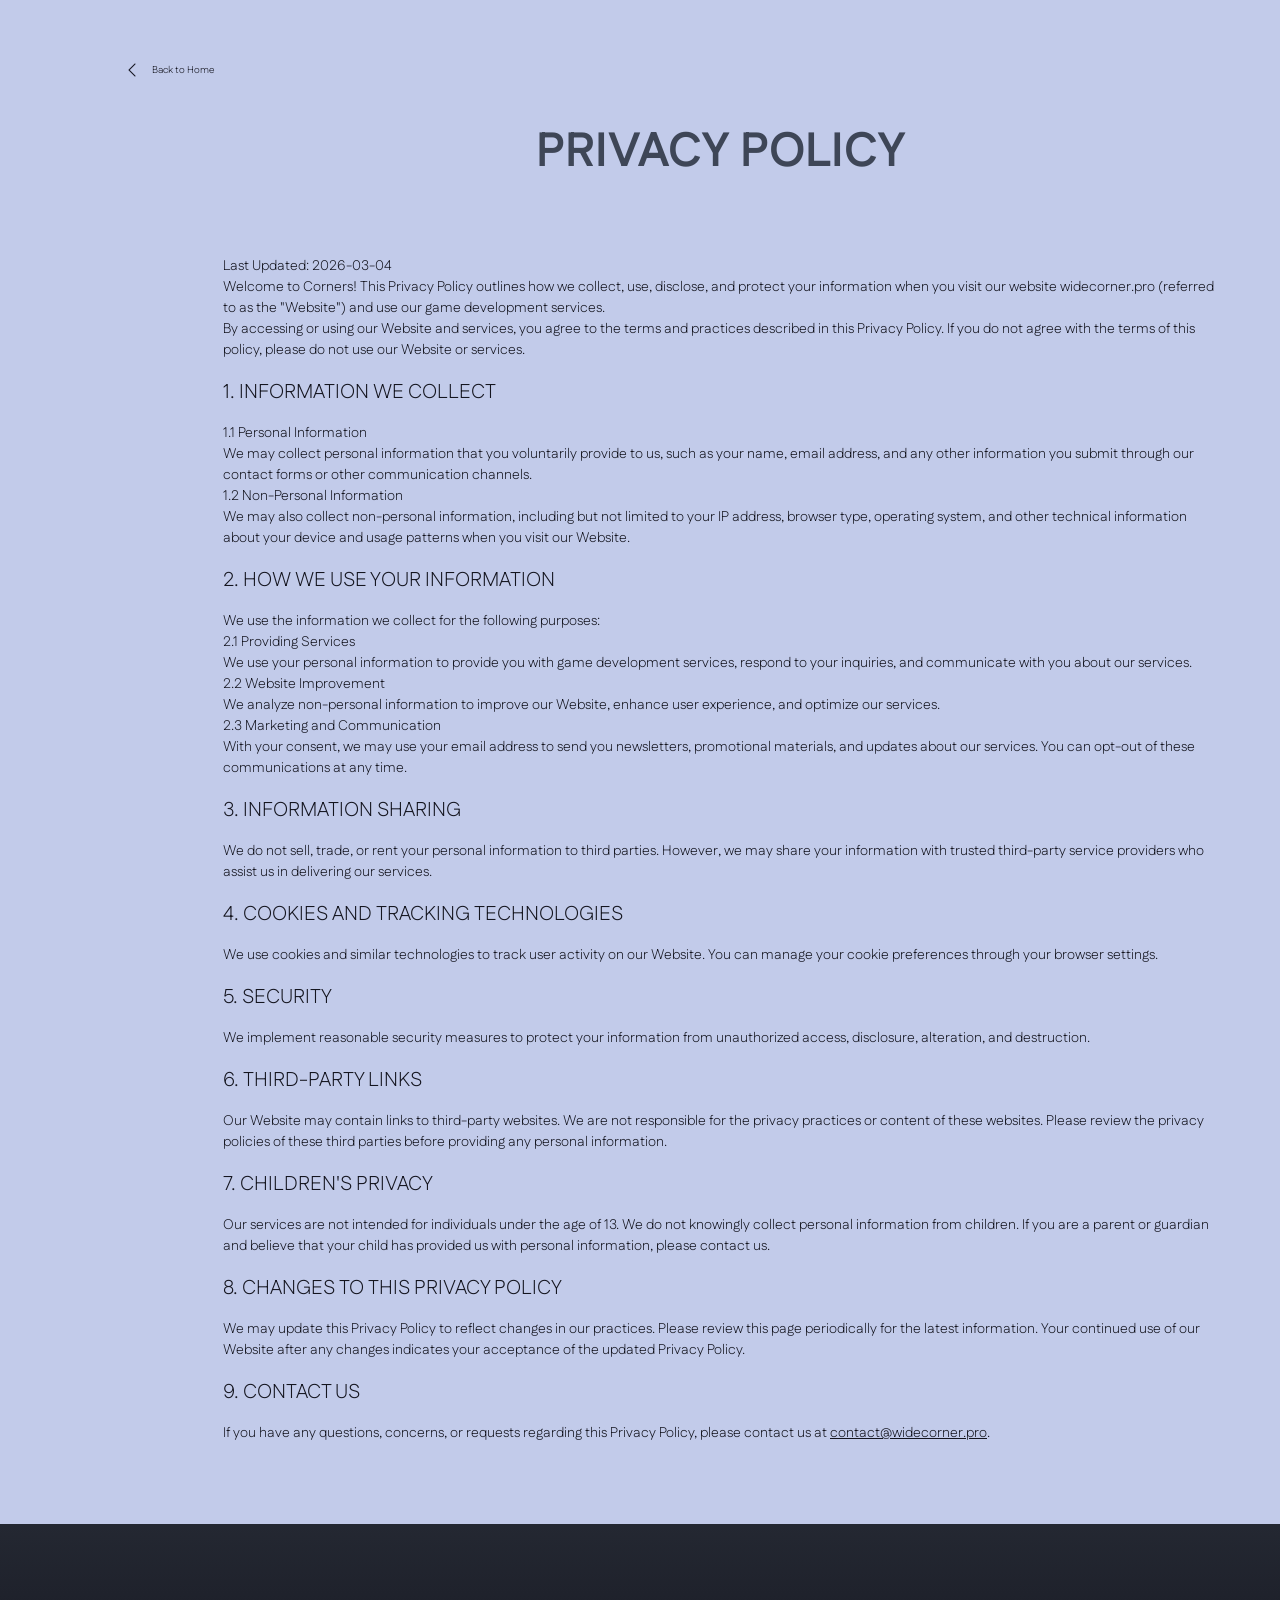
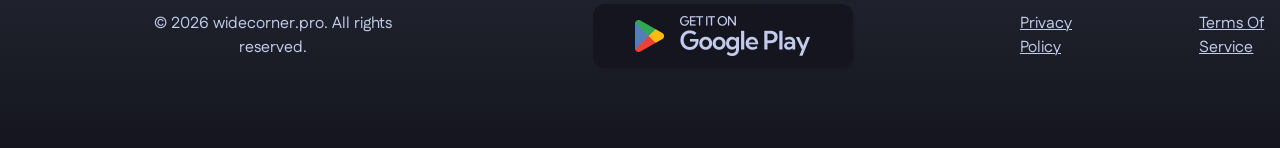
<file: policy.html>
<!doctype html>
<html lang="en">
  <head>
    <meta charset="UTF-8" />
    <meta name="viewport" content="width=device-width, initial-scale=1.0" />

    <title>Privacy Policy</title>
    <link rel="icon" href="img/fav_500.png" />

    <link rel="stylesheet" type="text/css" href="slick/slick.css" />
    <link rel="stylesheet" href="css/main.css" />
  </head>

  <body>
    <header class="o-k-header o-k-header-terms">
      <div class="o-k-header-background"></div>
      <nav class="o-k-navigation">
        <ul class="o-k-navigation-list-terms">
          <li class="o-k-navigation-item">
            <a href="/" class="o-k-header-terms-img">
              <img
                class=" "
                alt="logo"
                src="img/back.png"
                style="width: 24px; height: 24px"
              />Back to Home
            </a>
          </li>
        </ul>
      </nav>
    </header>

    <main class="o-k-policy-terms-container">
      <h1>Privacy Policy</h1>

      <p>Last Updated: <span class="date">2026-03-04</span></p>

      <p>
        Welcome to <span class="name">Corners</span>! This Privacy Policy
        outlines how we collect, use, disclose, and protect your information
        when you visit our website
        <span class="app-domain">widecorner.pro</span>
        (referred to as the "Website") and use our game development services.
      </p>

      <p>
        By accessing or using our Website and services, you agree to the terms
        and practices described in this Privacy Policy. If you do not agree with
        the terms of this policy, please do not use our Website or services.
      </p>

      <section>
        <h2>1. Information We Collect</h2>

        <h3>1.1 Personal Information</h3>
        <p>
          We may collect personal information that you voluntarily provide to
          us, such as your name, email address, and any other information you
          submit through our contact forms or other communication channels.
        </p>

        <h3>1.2 Non-Personal Information</h3>
        <p>
          We may also collect non-personal information, including but not
          limited to your IP address, browser type, operating system, and other
          technical information about your device and usage patterns when you
          visit our Website.
        </p>
      </section>

      <section>
        <h2>2. How We Use Your Information</h2>
        <p>We use the information we collect for the following purposes:</p>

        <h3>2.1 Providing Services</h3>
        <p>
          We use your personal information to provide you with game development
          services, respond to your inquiries, and communicate with you about
          our services.
        </p>

        <h3>2.2 Website Improvement</h3>
        <p>
          We analyze non-personal information to improve our Website, enhance
          user experience, and optimize our services.
        </p>

        <h3>2.3 Marketing and Communication</h3>
        <p>
          With your consent, we may use your email address to send you
          newsletters, promotional materials, and updates about our services.
          You can opt-out of these communications at any time.
        </p>
      </section>

      <section>
        <h2>3. Information Sharing</h2>
        <p>
          We do not sell, trade, or rent your personal information to third
          parties. However, we may share your information with trusted
          third-party service providers who assist us in delivering our
          services.
        </p>
      </section>

      <section>
        <h2>4. Cookies and Tracking Technologies</h2>
        <p>
          We use cookies and similar technologies to track user activity on our
          Website. You can manage your cookie preferences through your browser
          settings.
        </p>
      </section>

      <section>
        <h2>5. Security</h2>
        <p>
          We implement reasonable security measures to protect your information
          from unauthorized access, disclosure, alteration, and destruction.
        </p>
      </section>

      <section>
        <h2>6. Third-Party Links</h2>
        <p>
          Our Website may contain links to third-party websites. We are not
          responsible for the privacy practices or content of these websites.
          Please review the privacy policies of these third parties before
          providing any personal information.
        </p>
      </section>

      <section>
        <h2>7. Children's Privacy</h2>
        <p>
          Our services are not intended for individuals under the age of 13. We
          do not knowingly collect personal information from children. If you
          are a parent or guardian and believe that your child has provided us
          with personal information, please contact us.
        </p>
      </section>

      <section>
        <h2>8. Changes to this Privacy Policy</h2>
        <p>
          We may update this Privacy Policy to reflect changes in our practices.
          Please review this page periodically for the latest information. Your
          continued use of our Website after any changes indicates your
          acceptance of the updated Privacy Policy.
        </p>
      </section>

      <section>
        <h2>9. Contact Us</h2>
        <p>
          If you have any questions, concerns, or requests regarding this
          Privacy Policy, please contact us at
          <a href="mailto:contact@widecorner.pro"
            ><span class="domain">contact@widecorner.pro</span></a
          >.
        </p>
      </section>
    </main>

    <footer
      class="o-k-footer"
      style="
        margin: auto;
        background: linear-gradient(180deg, #242832 0%, #14151f 100%);
      "
    >
      <div class="o-k-footer-container">
        <p class="o-k-footer-copyright o-k-footer-copyright-two">
          © 2026 widecorner.pro. All rights reserved.
        </p>
        <a
          target="_blank"
          href="https://play.google.com/store/apps/details?id=com.vanargames.Corners&hl=en&gl=us"
        >
          <img
            class="o-k-footer-img o-k-home-img"
            src="/img/1.png"
            alt="button"
          />
        </a>

        <div class="o-k-footer-wrap">
          <a class="o-k-footer-text" href="/policy.html">Privacy Policy</a>
          <a class="o-k-footer-text" href="/terms.html">Terms Of Service </a>
        </div>
        <p class="o-k-footer-copyright-one">
          © 2026 widecorner.pro. All rights reserved.
        </p>
      </div>
    </footer>
    <script src="js/mobile-menu.js"></script>
  </body>
</html>
</file>
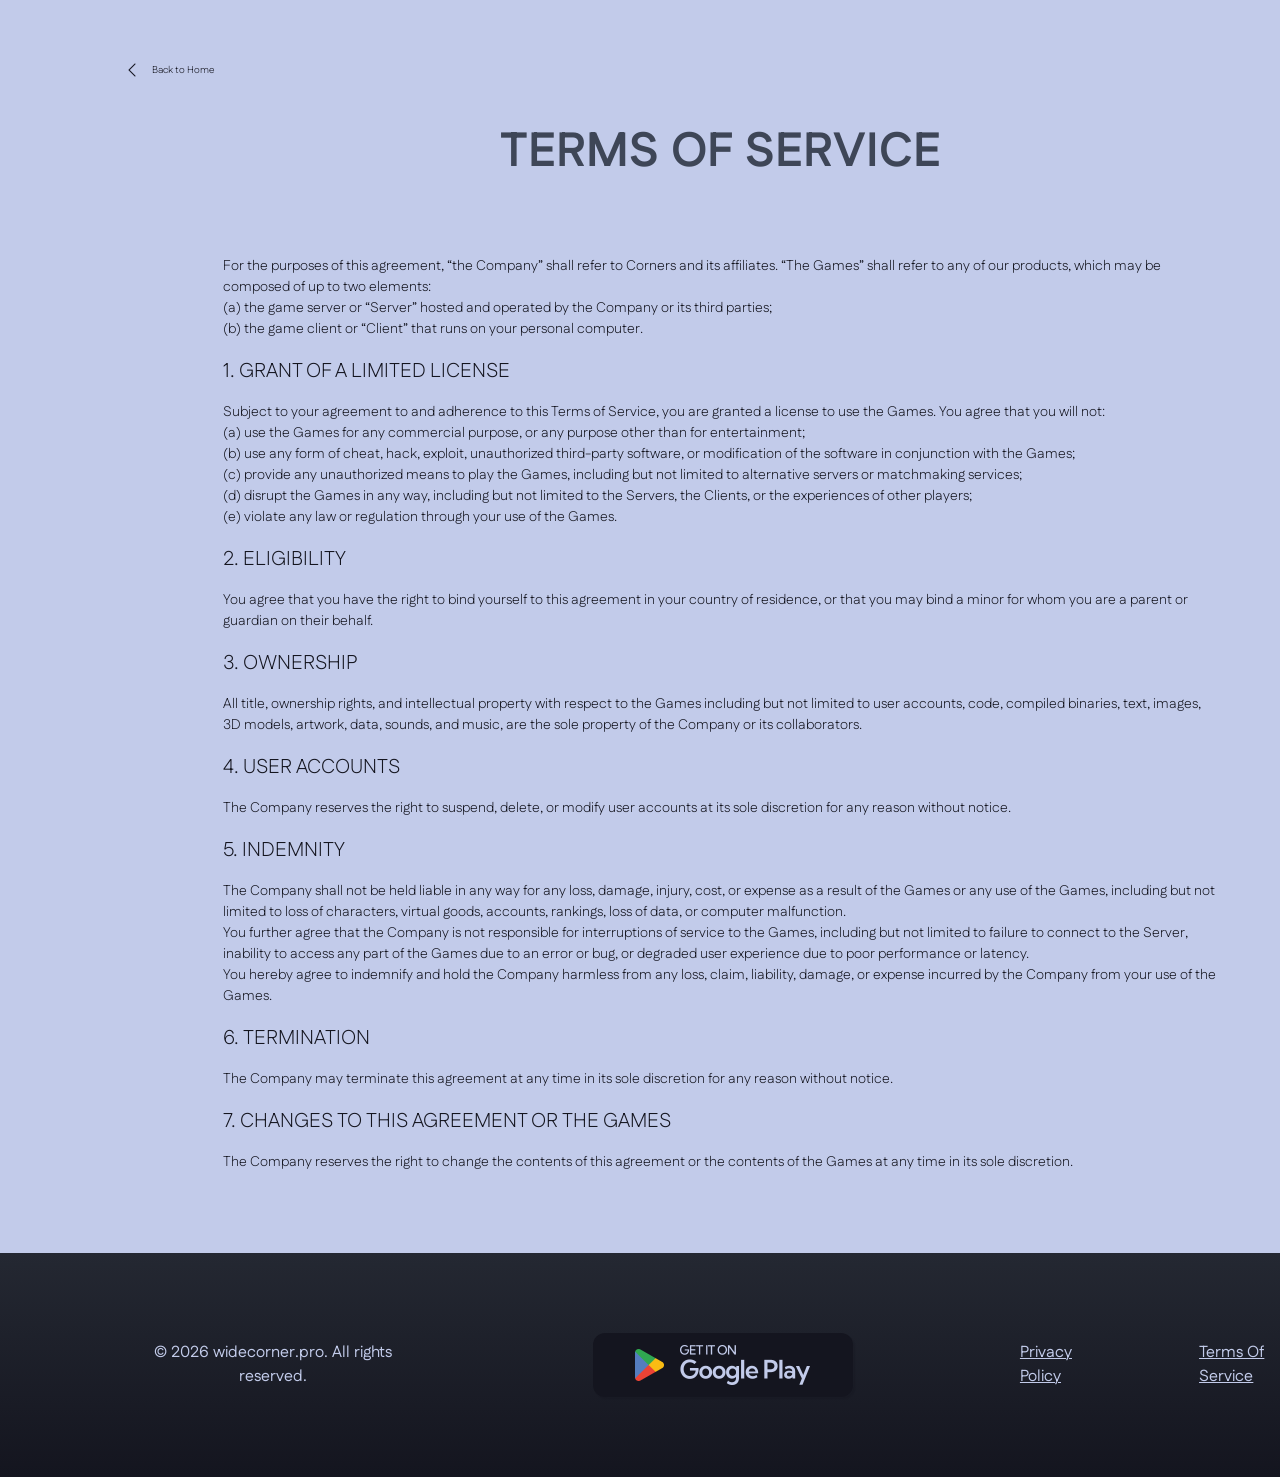
<file: terms.html>
<!doctype html>
<html lang="en">
  <head>
    <meta charset="UTF-8" />
    <meta name="viewport" content="width=device-width, initial-scale=1.0" />

    <title>Terms of Service</title>
    <link rel="icon" href="img/fav_500.png" />

    <link rel="stylesheet" type="text/css" href="slick/slick.css" />
    <link rel="stylesheet" href="css/main.css" />
  </head>

  <body>
    <header class="o-k-header o-k-header-terms">
      <div class="o-k-header-background"></div>
      <nav class="o-k-navigation">
        <ul class="o-k-navigation-list-terms">
          <li class="o-k-navigation-item">
            <a href="/" class="o-k-header-terms-img">
              <img
                class=" "
                alt="logo"
                src="img/back.png"
                style="width: 24px; height: 24px"
              />Back to Home
            </a>
          </li>
        </ul>
      </nav>
    </header>
    <main class="o-k-policy-terms-container">
      <h1>Terms of Service</h1>

      <section>
        <p>
          For the purposes of this agreement, “the Company” shall refer to
          <span class="name">Corners</span> and its affiliates. “The Games”
          shall refer to any of our products, which may be composed of up to two
          elements:
        </p>

        <ul>
          <li>
            (a) the game server or “Server” hosted and operated by the Company
            or its third parties;
          </li>
          <li>
            (b) the game client or “Client” that runs on your personal computer.
          </li>
        </ul>
      </section>

      <section>
        <h2>1. Grant of a Limited License</h2>
        <p>
          Subject to your agreement to and adherence to this Terms of Service,
          you are granted a license to use the Games. You agree that you will
          not:
        </p>

        <ul>
          <li>
            (a) use the Games for any commercial purpose, or any purpose other
            than for entertainment;
          </li>
          <li>
            (b) use any form of cheat, hack, exploit, unauthorized third-party
            software, or modification of the software in conjunction with the
            Games;
          </li>
          <li>
            (c) provide any unauthorized means to play the Games, including but
            not limited to alternative servers or matchmaking services;
          </li>
          <li>
            (d) disrupt the Games in any way, including but not limited to the
            Servers, the Clients, or the experiences of other players;
          </li>
          <li>
            (e) violate any law or regulation through your use of the Games.
          </li>
        </ul>
      </section>

      <section>
        <h2>2. Eligibility</h2>
        <p>
          You agree that you have the right to bind yourself to this agreement
          in your country of residence, or that you may bind a minor for whom
          you are a parent or guardian on their behalf.
        </p>
      </section>

      <section>
        <h2>3. Ownership</h2>
        <p>
          All title, ownership rights, and intellectual property with respect to
          the Games including but not limited to user accounts, code, compiled
          binaries, text, images, 3D models, artwork, data, sounds, and music,
          are the sole property of the Company or its collaborators.
        </p>
      </section>

      <section>
        <h2>4. User Accounts</h2>
        <p>
          The Company reserves the right to suspend, delete, or modify user
          accounts at its sole discretion for any reason without notice.
        </p>
      </section>

      <section>
        <h2>5. Indemnity</h2>
        <p>
          The Company shall not be held liable in any way for any loss, damage,
          injury, cost, or expense as a result of the Games or any use of the
          Games, including but not limited to loss of characters, virtual goods,
          accounts, rankings, loss of data, or computer malfunction.
        </p>
        <p>
          You further agree that the Company is not responsible for
          interruptions of service to the Games, including but not limited to
          failure to connect to the Server, inability to access any part of the
          Games due to an error or bug, or degraded user experience due to poor
          performance or latency.
        </p>
        <p>
          You hereby agree to indemnify and hold the Company harmless from any
          loss, claim, liability, damage, or expense incurred by the Company
          from your use of the Games.
        </p>
      </section>

      <section>
        <h2>6. Termination</h2>
        <p>
          The Company may terminate this agreement at any time in its sole
          discretion for any reason without notice.
        </p>
      </section>

      <section>
        <h2>7. Changes to this Agreement or the Games</h2>
        <p>
          The Company reserves the right to change the contents of this
          agreement or the contents of the Games at any time in its sole
          discretion.
        </p>
      </section>
    </main>
    <footer
      class="o-k-footer"
      style="
        margin: auto;
        background: linear-gradient(180deg, #242832 0%, #14151f 100%);
      "
    >
      <div class="o-k-footer-container">
        <p class="o-k-footer-copyright o-k-footer-copyright-two">
          © 2026 widecorner.pro. All rights reserved.
        </p>
        <a
          target="_blank"
          href="https://play.google.com/store/apps/details?id=com.vanargames.Corners&hl=en&gl=us"
        >
          <img
            class="o-k-footer-img o-k-home-img"
            src="/img/1.png"
            alt="button"
          />
        </a>

        <div class="o-k-footer-wrap">
          <a class="o-k-footer-text" href="/policy.html">Privacy Policy</a>
          <a class="o-k-footer-text" href="/terms.html">Terms Of Service </a>
        </div>
        <p class="o-k-footer-copyright-one">
          © 2026 widecorner.pro. All rights reserved.
        </p>
      </div>
    </footer>
    <script src="js/mobile-menu.js"></script>
  </body>
</html>
</file>
<file: css/main.css>
@import url("https://fonts.googleapis.com/css2?family=Fustat:wght@200..800&display=swap");

*,
*::before,
*::after {
  box-sizing: border-box;
}
html {
  scroll-behavior: smooth;
}

body {
  margin: 0;
  background: #c2cbea;

  color: #3e4657;
}

h1,
h2,
h3,
h4,
h5,
h6,
p {
  margin: 0;
}

ul,
ol {
  margin: 0;
  padding: 0;
  list-style: none;
}
dl,
dt,
dd {
  margin: 0;
  padding: 0;
}
img {
  display: block;
  height: auto;
}
figure {
  margin: 0;
  padding: 0;
  border: 0;
}
.list {
  list-style: none;
}

button,
a {
  cursor: pointer;
}

.button:hover {
  scale: 120%;
}

.o-k-header.is-open .o-k-header-background {
  left: 0;
}
.o-k-header-button-wrapper {
  margin-left: auto;
}
.o-k-header-icon {
  display: none;
}

.o-k-header-icon-button {
  display: -webkit-box;
  display: -ms-flexbox;
  display: flex;
  background-color: transparent;
  border: none;
  border-radius: 50%;
}
.o-k-navigation-list.is-open {
  right: 0;
}
.o-k-header-icon-menu {
  display: block;
}

.o-k-header-icon-button.is-open .o-k-header-icon-menu {
  display: none;
}

.o-k-header-icon-button.is-open .o-k-header-icon-close {
  display: block;
}

.o-k-header {
  position: fixed;
  width: 100%;
  z-index: 5;
  transition: background-color 0.3s ease;
  background: transparent;
  display: flex;
  height: 48px;
  background: #242832;
}

.o-k-header-background {
  position: absolute;
  top: 0;
  right: 0;
  bottom: 0;
  left: 100%;
  z-index: -1;
  transition: left 0.3s ease;
  background: #242832;
}
.o-k-header.is-open .o-k-header-background {
  left: 0;
}
.o-k-header-button-wrapper {
  margin-right: auto;
  display: flex;
  align-items: center;
  justify-content: space-between;
}

.o-k-header-icon-menu {
  display: block;
}

.o-k-header-icon-button.is-open .o-k-header-icon-menu {
  display: none;
}

.o-k-header-icon-button.is-open .o-k-header-icon-close {
  display: block;
}

.o-k-navigation {
  display: -ms-flexbox;
  -webkit-box-orient: vertical;
  -webkit-box-direction: normal;
  -ms-flex-direction: column;
  flex-direction: column;
  -webkit-box-align: center;
  -ms-flex-align: center;
  align-items: center;
  -webkit-box-flex: 1;
  -ms-flex: 1;
  flex: 1;
  padding: 12px 24px;
  position: relative;
}

.o-k-navigation-list {
  display: flex;
  flex-direction: column;
  align-items: center;
  position: absolute;
  top: 100%;
  right: -100%;
  width: 100%;
  height: auto;
  transition: 0.3s;
  z-index: 999;
  padding: 108px 32px;

  gap: 28px;
  background: #242832;
}

.o-k-navigation-list.is-open {
  right: 0;
}

.o-k-navigation-link {
  transition: all 0.3s ease-in-out;
  text-decoration: none;
  color: #482600;
  width: 311px;

  padding-top: 8px;
  padding-bottom: 8px;
  display: block;
  border-bottom-width: 1px;
  font-family: Fustat;
  font-weight: 300;
  font-style: Light;
  font-size: 16px;
  leading-trim: NONE;
  line-height: 100%;
  letter-spacing: 0%;
  color: #c2cbea;
  text-align: center;
  border-bottom: 1px solid transparent;
}

.o-k-navigation-link:hover,
.o-k-navigatioт-link:focus {
  color: #ffffff;
  border-bottom: 1px solid #9847b3;
}

.o-k-header.is-open {
  background-color: transparent;
}

.o-k-navigation-img {
  display: none;
}
.o-k-header-terms-img {
  display: flex;
  align-items: center;
  gap: 8px;
  font-family: Fustat;
  font-weight: 300;
  font-style: Light;
  font-size: 10px;
  leading-trim: NONE;
  line-height: 150%;
  letter-spacing: 0%;
  color: #14151f;
  text-decoration: none;
  text-align: center;
}
.o-k-header-terms {
  background-color: transparent;
  padding: 12px 0px;
}
@media screen and (min-width: 1200px) {
  .o-k-navigation-img {
    display: block;
    margin-right: 650px;
  }

  .o-k-policy-terms-header-icon-menu {
    display: none;
  }
  .o-k-header-button-wrapper {
    display: none;
  }
  .o-k-header {
    width: 100%;
    height: 49px;
    padding: 0;
    display: flex;
    align-items: center;
    justify-content: center;
    z-index: 1000;
  }

  .o-k-header-icon-button {
    display: none;
  }
  .o-k-navigation {
    display: flex;
    flex-direction: row;
    flex: 1;
    padding: 0;
    width: 1440px;
    padding: 8px 120px;
    margin: auto;
  }

  .o-k-navigation-list {
    background-color: transparent;
    flex-direction: row;
    display: flex;
    position: static;
    width: 1440px;
    margin: auto;
    padding-block: 0;
    flex: 1;
    gap: 0px;
    height: 0px;
    display: flex;
    justify-content: center;
    align-items: center;
    justify-content: center;
    padding: 0;
  }

  .o-k-navigation-link {
    font-family: Fustat;
    font-weight: 300;
    font-style: Light;
    font-size: 12px;
    leading-trim: NONE;
    line-height: 100%;
    letter-spacing: 0%;
    width: fit-content;
    padding-top: 8px;
    padding-right: 16px;
    padding-bottom: 8px;
    padding-left: 16px;
  }
  .o-k-header-terms {
    background-color: transparent;
    padding: 50px 0px 0;
  }

  .o-k-navigation-item-desk {
    display: none;
  }
}

.o-k-home {
  width: 375px;
  height: 812px;
  background-repeat: no-repeat;
  background-size: cover;
  background-position: center;
  background-image: url("/img/1.\ Home\ mob.png");
  margin: auto;
}
.o-k-home-container {
  width: 375px;
  padding: 113px 16px 0px;
  margin: auto;
}

.o-k-home-title {
  font-family: Fustat;
  font-weight: 700;
  font-style: Bold;
  font-size: 32px;
  leading-trim: NONE;
  line-height: 140%;
  letter-spacing: 0%;
  text-transform: uppercase;
  width: 174px;
}

.o-k-home-text {
  padding: 57px 0 28px;
  font-family: Fustat;
  font-weight: 400;
  font-style: Regular;
  font-size: 16px;
  leading-trim: NONE;
  line-height: 150%;
  letter-spacing: 0%;
  text-align: center;
}
.o-k-home-img {
  transition: all 0.3s ease-in-out;
  background: #14151f;
  box-shadow: 2px 2px 1px 0px #14151f33;
  width: 260px;
  height: 64px;
  margin: auto;
  border-radius: 12px;
}

.o-k-home-img:hover {
  background: linear-gradient(180deg, #14151f 0%, #9847b3 100%);
  box-shadow: 2px 2px 1px 0px #14151f33;

  transform: scale(1.1);
}

@media screen and (min-width: 1200px) {
  .o-k-home {
    width: 1440px;
    height: 809px;
    background-image: url("/img/1.\ HOME.png");
  }
  .o-k-home-container {
    width: 1440px;
    padding: 199px 563px 0px 204px;
  }

  .o-k-home-title {
    font-family: Fustat;
    font-weight: 700;
    font-style: Bold;
    font-size: 48px;
    leading-trim: NONE;
    line-height: 120%;
    letter-spacing: 0%;
    text-transform: uppercase;

    width: fit-content;
  }

  .o-k-home-text {
    padding: 32px 0;
    font-family: Fustat;
    font-weight: 400;
    font-style: Regular;
    font-size: 24px;
    leading-trim: NONE;
    line-height: 150%;
    letter-spacing: 0%;

    text-align: left;
  }
  .o-k-home-img {
    margin: 0;
  }
}
.o-k-about {
  margin: auto;
  background: #242832;
}
.o-k-about-container {
  width: 375px;
  height: 815px;
  background-repeat: no-repeat;
  background-size: cover;
  background-position: center;
  background-image: url("/img/2\ About\ the\ Game\ mob.png");
  padding: 80px 16px 0px;
  margin: auto;
}
.o-k-about-title {
  font-family: Fustat;
  font-weight: 700;
  font-style: Bold;
  font-size: 32px;
  leading-trim: NONE;
  line-height: 150%;
  letter-spacing: 0%;
  text-align: center;
  text-transform: uppercase;
  color: #3d97ba;
}
.o-k-about-text {
  color: #c2cbea;
  display: flex;
  flex-direction: column;
  font-family: Fustat;
  font-weight: 400;
  font-style: Regular;
  font-size: 16px;
  leading-trim: NONE;
  line-height: 150%;
  letter-spacing: 0%;
  text-align: center;
  padding: 64px 0 0;
  gap: 255px;
}

@media screen and (min-width: 1200px) {
  .o-k-about-container {
    width: 1440px;
    height: 463px;

    background-image: url("/img/2\ About\ the\ Game.png");
    padding: 80px 173px 0px;
    margin: auto;
  }
  .o-k-about-title {
    font-family: Fustat;
    font-weight: 700;
    font-style: Bold;
    font-size: 32px;
    leading-trim: NONE;
    line-height: 150%;
    letter-spacing: 0%;
    text-align: center;
    text-transform: uppercase;
  }
  .o-k-about-text {
    font-family: Fustat;
    font-weight: 400;
    font-style: Regular;
    font-size: 16px;
    leading-trim: NONE;
    line-height: 150%;
    letter-spacing: 0%;
    text-align: center;
    flex-direction: row;

    padding: 87px 0 0;
    gap: 407px;
  }
  .o-k-about-text p {
    width: 343px;
  }
}

.o-k-why-container {
  width: 375px;
  margin: auto;
  padding: 80px 16px;
}
.o-k-why-texts {
  font-family: Fustat;
  font-weight: 400;
  font-style: Regular;
  font-size: 24px;
  leading-trim: NONE;
  line-height: 150%;
  letter-spacing: 0%;
  text-align: center;
  color: #14151f;
  padding: 64px 0 48px;
}
.o-k-why-list {
  display: flex;
  flex-direction: column;
  gap: 12px;
}
.o-k-why-item {
  display: flex;
  align-items: center;
  background: #242832;
  gap: 24px;
  border-radius: 16px;
  padding: 24px;
}
.o-k-why-item-two {
  flex-direction: row-reverse;
}
.o-k-why-text-bold {
  width: 64px;
  height: 64px;
  display: flex;
  align-items: center;
  justify-content: center;
  border-radius: 12px;
  padding: 16px;
  background: #9847b3;
  font-family: Fustat;
  font-weight: 700;
  font-style: Bold;
  font-size: 32px;
  leading-trim: NONE;
  line-height: 100%;
  letter-spacing: 0%;
  text-align: center;
  color: #c2cbea;
}
.o-k-why-text {
  width: 204px;
  font-family: Fustat;
  font-weight: 400;
  font-style: Regular;
  font-size: 16px;
  leading-trim: NONE;
  line-height: 150%;
  letter-spacing: 0%;
  text-align: center;
  color: #c2cbea;
}

@media screen and (min-width: 1200px) {
  .o-k-why-container {
    width: 1440px;
    margin: auto;
    padding: 80px 106px;
  }
  .o-k-why-texts {
    font-family: Fustat;
    font-weight: 400;
    font-style: Regular;
    font-size: 24px;
    leading-trim: NONE;
    line-height: 150%;
    letter-spacing: 0%;
    text-align: center;

    padding: 64px 0 48px;
  }
  .o-k-why-list {
    display: flex;
    flex-direction: row;
    gap: 32px;
  }
  .o-k-why-item {
    flex-direction: column;
    width: 220px;
    height: 208px;

    gap: 16px;
    border-radius: 16px;
    padding-top: 32px;
    padding-right: 16px;
    padding-bottom: 32px;
    padding-left: 16px;
  }

  .o-k-why-text-bold {
    width: 80px;
    height: 80px;

    gap: 10px;
    border-radius: 12px;
    padding: 16px;
    font-family: Fustat;
    font-weight: 700;
    font-style: Bold;
    font-size: 48px;
    leading-trim: NONE;
    line-height: 100%;
    letter-spacing: 0%;
    text-align: center;
  }
  .o-k-why-text {
    width: 188px;
    font-family: Fustat;
    font-weight: 400;
    font-style: Regular;
    font-size: 16px;
    leading-trim: NONE;
    line-height: 150%;
    letter-spacing: 0%;
    text-align: center;
  }
}

.o-k-uniqueness {
  background: #242832;
}
.o-k-uniqueness-container {
  margin: auto;
  width: 375px;
  padding: 80px 16px;
}
.o-k-uniqueness-list {
  display: flex;
  flex-direction: column;
  gap: 32px;
}
.o-k-uniqueness-item {
  position: relative;
  width: 343px;
  height: 610px;
}

.o-k-uniqueness-img {
  width: 100%;
  height: 100%;
  object-fit: cover;
  display: block;
}

.o-k-uniqueness-item-two {
  position: absolute;
  bottom: 0;
  left: 0;

  width: 100%;
  height: 164px;

  display: flex;
  flex-direction: column;
  gap: 16px;

  padding: 32px 40px;
  border-radius: 16px;

  background: #14151f;
  color: #c2cbea;
}
.o-k-uniqueness-text-bold {
  font-family: Fustat;
  font-weight: 400;
  font-style: Regular;
  font-size: 24px;
  leading-trim: NONE;
  line-height: 150%;
  letter-spacing: 0%;
  text-align: center;
}
.o-k-uniqueness-text {
  font-family: Fustat;
  font-weight: 400;
  font-style: Regular;
  font-size: 16px;
  leading-trim: NONE;
  line-height: 150%;
  letter-spacing: 0%;
  text-align: center;
}

@media screen and (min-width: 1200px) {
  .o-k-uniqueness-container {
    margin: auto;
    width: 1440px;
    padding: 80px 234px;
  }
  .o-k-uniqueness-list {
    display: flex;
    flex-direction: row;
    gap: 80px;
    justify-content: center;
  }
}

.o-k-faq-container {
  padding: 80px 16px;
  width: 375px;
  margin: auto;
}
.o-k-faq-list {
  padding-top: 64px;
  display: flex;
  flex-direction: column;
  gap: 16px;
}

.o-k-faq-item {
  padding: 8px 4px;
}

.o-k-faq-question {
  padding-bottom: 8px;
  display: flex;
  justify-content: space-between;
  align-items: center;
  border-bottom: 1px solid #3d97ba;
  font-family: Fustat;
  font-weight: 400;
  font-style: Regular;
  font-size: 24px;
  leading-trim: NONE;
  line-height: 150%;
  letter-spacing: 0%;
  color: #14151f;
}

.o-k-faq-answer {
  font-family: Fustat;
  font-weight: 400;
  font-style: Regular;
  font-size: 16px;
  leading-trim: NONE;
  line-height: 150%;
  letter-spacing: 0%;
}
.o-k-toggle-button {
  background: none;
  border: none;
  cursor: pointer;
}

.o-k-toggle-button img {
  width: 32px;
  transition: transform 0.3s ease;
}
.o-k-faq-answer {
  max-height: 0;
  overflow: hidden;
  transition:
    max-height 0.4s ease,
    opacity 0.4s ease;
  opacity: 0;
}

.o-k-faq-answer.open {
  max-height: 200px;
  opacity: 1;
  padding-top: 16px;
}

.o-k-toggle-button img.rotated {
  transform: rotate(180deg);
}
@media screen and (min-width: 1200px) {
  .o-k-faq-container {
    padding: 80px 189px;
    width: 1440px;
    margin: auto;
  }
  .o-k-faq-list {
    padding-top: 64px;
    display: flex;
    flex-direction: column;
    gap: 16px;
  }

  .o-k-faq-item {
    padding: 8px 4px;
  }
}
.o-k-features {
  background: #242832;
}
.o-k-features-container {
  width: 375px;
  margin: auto;
  padding: 80px 31px;
}

.o-k-features-item {
  display: flex;
  gap: 16px;
  justify-content: center;
  align-items: center;
  text-decoration: none;
}

.o-k-features-img {
  width: 32px;
}

.o-k-features-text {
  font-family: Fustat;
  font-weight: 400;
  font-style: Regular;
  font-size: 16px;
  leading-trim: NONE;
  line-height: 150%;
  letter-spacing: 0%;
  color: #c2cbea;
  text-decoration: none;
}

@media screen and (min-width: 1200px) {
  .o-k-features-container {
    width: 1440px;
    margin: auto;
  }
}

.o-k-policy-terms-container {
  padding: 104px 16px 64px;
  width: 375px;
  margin: auto;
  font-family: Fustat;
  font-weight: 300;
  font-style: Light;
  font-size: 14px;
  leading-trim: NONE;
  line-height: 150%;
  letter-spacing: 0%;
  color: #14151f;
}

.o-k-policy-terms-container h1 {
  text-transform: uppercase;
  margin-bottom: 64px;
  font-family: Fustat;
  font-weight: 700;
  font-style: Bold;
  font-size: 32px;
  leading-trim: NONE;
  line-height: 100%;
  letter-spacing: 0%;
  text-align: center;
  text-transform: uppercase;
  color: #3e4657;
}
.o-k-policy-terms-container h2 {
  margin: 16px 0;
  font-family: Fustat;
  font-weight: 300;
  font-style: Light;
  font-size: 20px;
  leading-trim: NONE;
  line-height: 150%;
  letter-spacing: 0%;
  text-transform: uppercase;
}
.o-k-policy-terms-container h3 {
  font-family: Fustat;
  font-weight: 300;
  font-style: Light;
  font-size: 14px;
  leading-trim: NONE;
  line-height: 150%;
  letter-spacing: 0%;
}

.domain {
  color: inherit;
  color: #14151f;
  font-family: Fustat;
  font-weight: 300;
  font-style: Light;
  font-size: 14px;
  leading-trim: NONE;
  line-height: 150%;
  letter-spacing: 0%;
  text-decoration: underline;
  text-decoration-style: solid;
  text-decoration-offset: 0%;
  text-decoration-thickness: 0%;
  text-decoration-skip-ink: auto;
}
@media screen and (min-width: 1200px) {
  .o-k-policy-terms-container {
    padding: 128px 223px 80px;
    width: 1440px;
  }
  .o-k-policy-terms-container h1 {
    font-family: Fustat;
    font-weight: 700;
    font-style: Bold;
    font-size: 48px;
    leading-trim: NONE;
    line-height: 100%;
    letter-spacing: 0%;
    text-transform: uppercase;
    margin-bottom: 80px;
  }
}

.o-k-footer-container {
  width: 375px;
  padding: 64px 16px;
  margin: auto;
  display: flex;
  flex-direction: column;
  justify-content: center;
  align-items: center;
  gap: 32px;
}

.o-k-footer-wrap {
  display: flex;
  flex-direction: row;
  align-items: center;
  justify-content: center;
  gap: 32px;
  font-family: Fustat;
  font-weight: 400;
  font-style: Regular;
  font-size: 16px;
  leading-trim: NONE;
  line-height: 150%;
  letter-spacing: 0%;
  text-decoration: underline;
  text-decoration-style: solid;
  text-decoration-offset: 0%;
  text-decoration-thickness: 0%;
  text-decoration-skip-ink: auto;
  color: #c2cbea;
}

.o-k-footer-text {
  color: inherit;

  color: #c2cbea;
}
.o-k-footer-copyright-one {
  color: #c2cbea;
  font-family: Fustat;
  font-weight: 400;
  font-style: Regular;
  font-size: 16px;
  leading-trim: NONE;
  line-height: 150%;
  letter-spacing: 0%;
}
.o-k-footer-copyright {
  display: none;
}
.o-k-footer-copyright-two {
  color: #c2cbea;
  font-family: Fustat;
  font-weight: 400;
  font-style: Regular;
  font-size: 16px;
  leading-trim: NONE;
  line-height: 150%;
  letter-spacing: 0%;
  text-align: center;
  display: none;
}
.o-k-footer-img {
  width: 260px;
  background: #14151f;
  box-shadow: 2px 2px 1px 0px #14151f33;

  border-radius: 12px;
}

@media screen and (min-width: 1200px) {
  .o-k-footer-container {
    width: 1440px;
    padding: 80px 120px;
    margin: auto;
    display: flex;
    flex-direction: row;
    justify-content: center;
    align-items: center;
    gap: 167px;
  }

  .o-k-footer-wrap {
    display: flex;
    flex-direction: row;
    align-items: center;
    justify-content: center;
    gap: 84px;
  }

  .o-k-footer-copyright-one {
    display: none;
  }

  .o-k-footer-copyright-two {
    display: flex;
  }
  .o-k-footer-img {
    width: 260px;
    background: #14151f;
    box-shadow: 2px 2px 1px 0px #14151f33;

    border-radius: 12px;
  }
}
</file>
